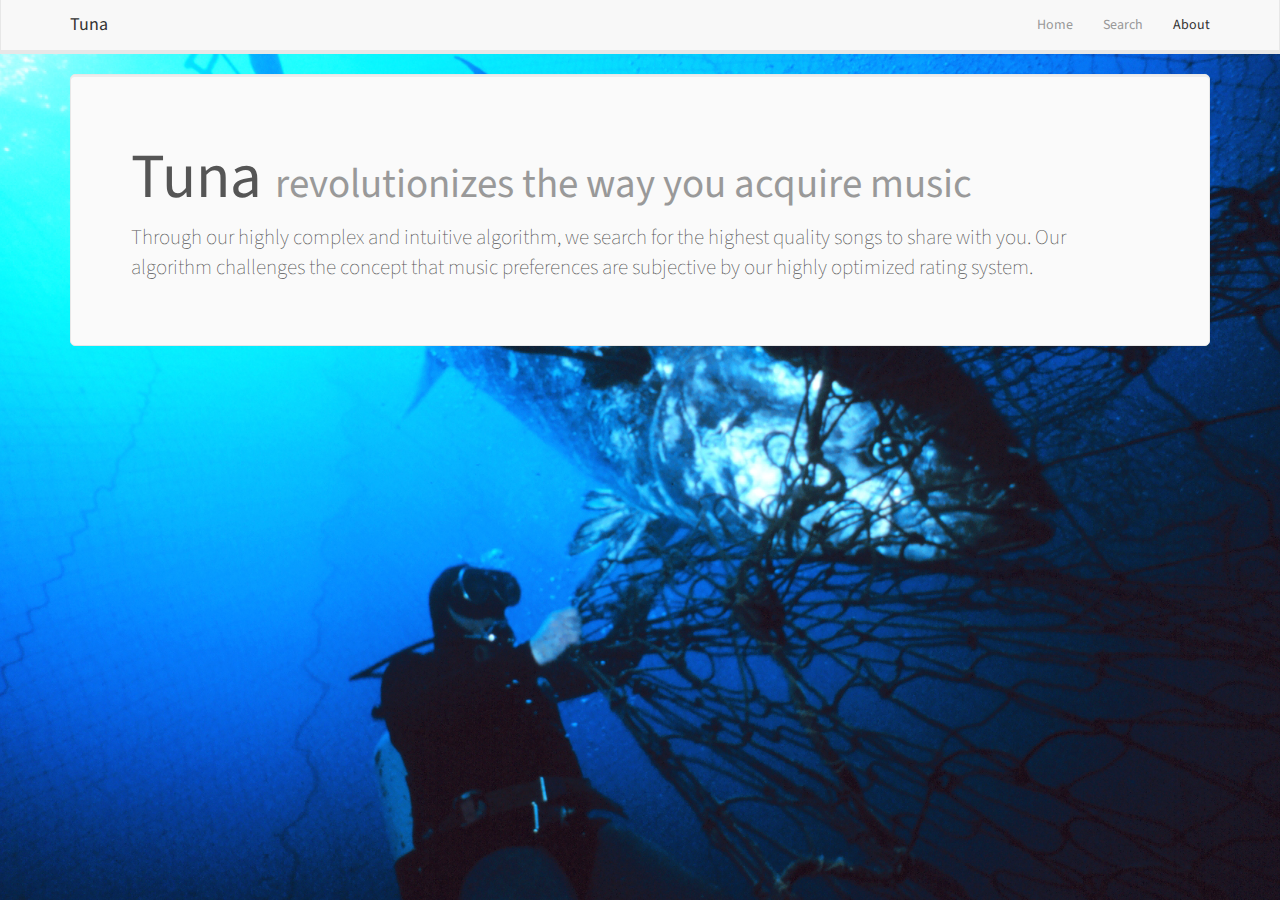
<file: tunadbo/about.html>
<html lang="en">
  <head>
    <meta charset="utf-8">
    <meta http-equiv="X-UA-Compatible" content="IE=edge">
    <meta name="viewport" content="width=device-width, initial-scale=1">
    <title>Tuna - About</title>

    <!-- Bootstrap -->
    <link href="css/bootstrap.min.css" rel="stylesheet">

        <link href="css/styles.css" rel="stylesheet">

    <!-- HTML5 Shim and Respond.js IE8 support of HTML5 elements and media queries -->
    <!-- WARNING: Respond.js doesn't work if you view the page via file:// -->
    <!--[if lt IE 9]>
      <script src="https://oss.maxcdn.com/html5shiv/3.7.2/html5shiv.min.js"></script>
      <script src="https://oss.maxcdn.com/respond/1.4.2/respond.min.js"></script>
    <![endif]-->
  </head>
  <body>

  	<div class ="navbar navbar-default navbar-static-top">
  		<div class = "container">


            <div class=".navbar-header">

	            <!-- Title -->
	  			<a href ="/" class="navbar-brand">Tuna</a>

	  			<!-- Nav button-->
	  			<button class = "navbar-toggle" data-toggle = "collapse" data-target = ".navHeaderCollapse">
	  				<span class = "icon-bar"></span>
	  				<span class = "icon-bar"></span>
	  				<span class = "icon-bar"></span>
	  			</button>
	  		</div>

  			<div class = "collapse navbar-collapse navHeaderCollapse">
  				<ul class = "nav navbar-nav navbar-right">
  					<li><a href = "/">Home</a></li> 
  					<li ><a href = "/search">Search</a></li> 
  					<li class = "active"><a href = "#">About</a></li> 
  				</ul>
  			</div> 

  		</div>
  	</div>


  	<div class="container">
      <div class = "jumbotron">
        <h1>Tuna <small>revolutionizes the way you acquire music</small></h1>
        
        <p>Through our highly complex and intuitive algorithm, we search for the highest quality songs to share with you. 
          Our algorithm challenges the concept that music preferences are subjective by our highly optimized rating system.</p>
      </div>

  	</div>


    <!-- jQuery (necessary for Bootstrap's JavaScript plugins) -->
    <script src="https://ajax.googleapis.com/ajax/libs/jquery/1.11.1/jquery.min.js"></script>
    <!-- Include all compiled plugins (below), or include individual files as needed -->
    <script src="js/bootstrap.min.js"></script>

    <script>
      (function(i,s,o,g,r,a,m){i['GoogleAnalyticsObject']=r;i[r]=i[r]||function(){
      (i[r].q=i[r].q||[]).push(arguments)},i[r].l=1*new Date();a=s.createElement(o),
      m=s.getElementsByTagName(o)[0];a.async=1;a.src=g;m.parentNode.insertBefore(a,m)
      })(window,document,'script','//www.google-analytics.com/analytics.js','ga');

      ga('create', 'UA-55205300-1', 'auto');
      ga('send', 'pageview');

    </script>
  </body>
</html>
</file>
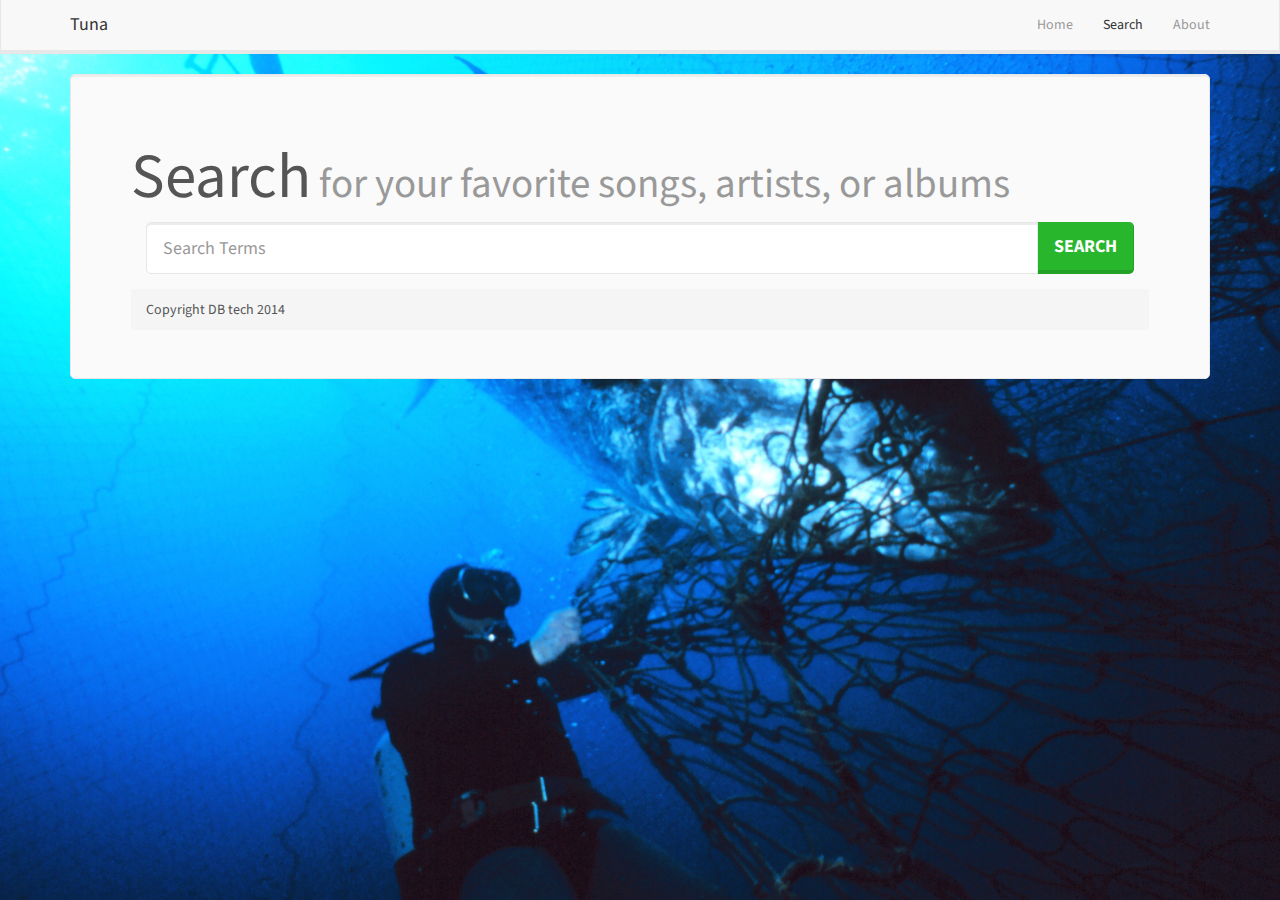
<file: tunadbo/search.html>
<html lang="en">
  <head>
    <meta charset="utf-8">
    <meta http-equiv="X-UA-Compatible" content="IE=edge">
    <meta name="viewport" content="width=device-width, initial-scale=1">
    <title>Tuna - Search</title>

    <!-- Bootstrap -->
    <link href="css/bootstrap.min.css" rel="stylesheet">

        <link href="css/styles.css" rel="stylesheet">

    <!-- HTML5 Shim and Respond.js IE8 support of HTML5 elements and media queries -->
    <!-- WARNING: Respond.js doesn't work if you view the page via file:// -->
    <!--[if lt IE 9]>
      <script src="https://oss.maxcdn.com/html5shiv/3.7.2/html5shiv.min.js"></script>
      <script src="https://oss.maxcdn.com/respond/1.4.2/respond.min.js"></script>
    <![endif]-->
  </head>
  <body>

  	<div class ="navbar navbar-default navbar-static-top">
  		<div class = "container">


            <div class=".navbar-header">

	            <!-- Title -->
	  			<a href ="/" class="navbar-brand">Tuna</a>

	  			<!-- Nav button-->
	  			<button class = "navbar-toggle" data-toggle = "collapse" data-target = ".navHeaderCollapse">
	  				<span class = "icon-bar"></span>
	  				<span class = "icon-bar"></span>
	  				<span class = "icon-bar"></span>
	  			</button>
	  		</div>

  			<div class = "collapse navbar-collapse navHeaderCollapse">
  				<ul class = "nav navbar-nav navbar-right">
  					<li><a href = "/">Home</a></li> 
  					<li class = "active"><a href = "#">Search</a></li> 
  					<li><a href = "/about">About</a></li> 
  				</ul>
  			</div>

  		</div>
  	</div>





    <!-- BODY -->
<div class = "container" id="container">
  <div class ="jumbotron"> 
    <h1>Search<small> for your favorite songs, artists, or albums</small></h1>
    <div class = "panel-body">
      <div class="input-group input-group-lg">
        <input type="text" class="form-control" placeholder="Search Terms" id="searchbox">
         <span class="input-group-btn"><button class="btn btn-success" type="button" id="searchButton">Search</button></span>
      </div>
    </div>

    <div class = "panel-footer">Copyright DB tech 2014</div>
  </div>

  <div class = "panel panel-default" id = "searchResults" style="opacity: 0;">
    <h2 class = "panel-heading" id="searchHeading">Search Results:</h2>
    <div class = "panel-body" id = "results">
      <ul class = "list-group" id = "resultsList">
      </ul>
    </div>
  </div>
</div>

    <!-- jQuery (necessary for Bootstrap's JavaScript plugins) -->
    <script src="https://ajax.googleapis.com/ajax/libs/jquery/1.11.1/jquery.min.js"></script>
    <!-- Include all compiled plugins (below), or include individual files as needed -->
    <script src="js/bootstrap.min.js"></script>
    <script src="//ajax.googleapis.com/ajax/libs/jquery/2.1.1/jquery.min.js"></script>
    <script>
    var previousSearch = '';
      $(document).ready(function(){
        $("#searchButton").click(function(){
          var searchbox = $('#searchbox').val();
          if (searchbox != "" && previousSearch!=searchbox){
            $('#searchResults').fadeTo('fast', 0, function()
              {
                $('#resultsList').html('');
                $('#searchHeading').html("Search Results -"+searchbox)
                getSearchResults(function(){
                $('#searchResults').fadeTo('slow', 1);
                  previousSearch = searchbox;
                })
              });
           

          }
          

        });
      });
      
      function getSearchResults(funct){
        var searchbox = $('#searchbox').val()
        $.getJSON( "api/search?query=" + searchbox, function( data ) {
            var items = [];
            if(data["id"] == "error")
              dispErr();
            else{
              count = 0
              $.each( data, function( key, array ) {
                //array function thing:
                items.push(formatting(key, array));
                count ++
              });
              //appendResults("results", items.join(""))
              var id = "resultsList"
              for (var i = 0; i < items.length; i++){
                appendResults(id, items[i])
              }
              $(id).show('slow');
              funct();
          }
          }).always(function() {clearInterval(loading);});
      }
      function appendResults(id, string){
        if(id[0] != "#") id = "#"+id;
        var value = $(id).html();
        $(id).html(value+string);
      }
      function formatting(key, array){
        var op = ""
        for (keyArr in array) { 
          op += keyArr+": "+array[keyArr]+"<br />"
        }
        var def = '<li class = "list-group-item">'+array['artist']+" - <strong>" + array['title']+'</strong></li>'
        var list = '<a href = "song?id='+array['id']+'"><li class = "list-group-item">'+array['artist']+" - <strong>" + array['title']+'</strong></li></a>'
        var panel = '<div class = "panel panel-default"><h3 class = "panel-heading">'+array['artist']+" - <strong>" + array['title']+'</strong></h3><div class="panel-body">'+op+'</div></div>'/*'<div class = "panel panel-default" id = '+array["title"]+'>
          <h3 class = "panel-heading">'+array["title"]+'</h3>
          <div class = "panel-body"><p>'+op+'</p>
        </div>'*/
        return list
      }
    </script>

    <script>
      (function(i,s,o,g,r,a,m){i['GoogleAnalyticsObject']=r;i[r]=i[r]||function(){
      (i[r].q=i[r].q||[]).push(arguments)},i[r].l=1*new Date();a=s.createElement(o),
      m=s.getElementsByTagName(o)[0];a.async=1;a.src=g;m.parentNode.insertBefore(a,m)
      })(window,document,'script','//www.google-analytics.com/analytics.js','ga');

      ga('create', 'UA-55205300-1', 'auto');
      ga('send', 'pageview');

    </script>
  </body>
</html>
</file>
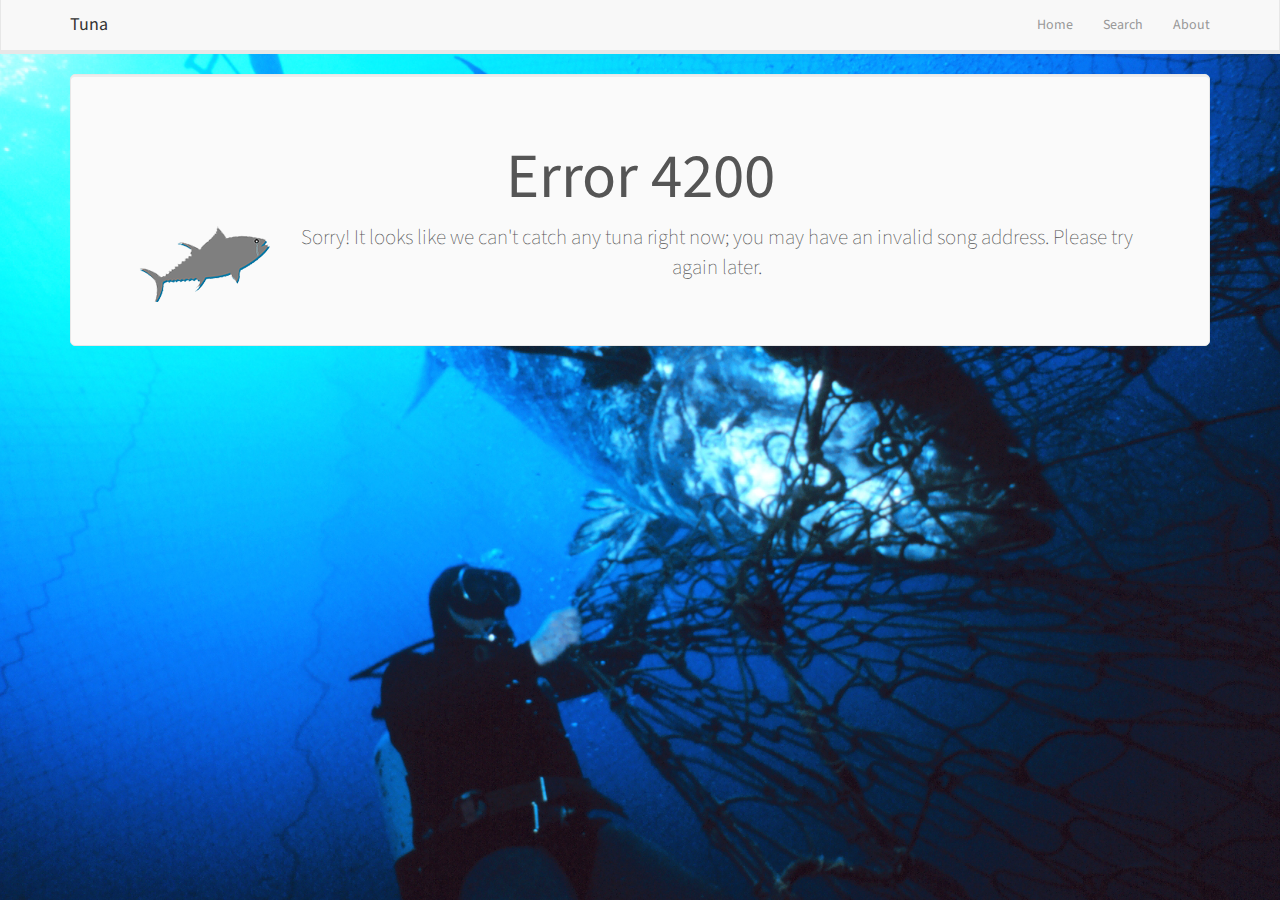
<file: tunadbo/song.html>
<html lang="en">
  <head>
    <meta charset="utf-8">
    <meta http-equiv="X-UA-Compatible" content="IE=edge">
    <meta name="viewport" content="width=device-width, initial-scale=1">
    <title>Tuna - </title>

    <!-- Bootstrap -->
    <link href="css/bootstrap.min.css" rel="stylesheet">
        <link href="css/bootstrap-social.css" rel="stylesheet">
<link href="//maxcdn.bootstrapcdn.com/font-awesome/4.2.0/css/font-awesome.min.css" rel="stylesheet">
        <link href="css/styles.css" rel="stylesheet">

    <!-- HTML5 Shim and Respond.js IE8 support of HTML5 elements and media queries -->
    <!-- WARNING: Respond.js doesn't work if you view the page via file:// -->
    <!--[if lt IE 9]>
      <script src="https://oss.maxcdn.com/html5shiv/3.7.2/html5shiv.min.js"></script>
      <script src="https://oss.maxcdn.com/respond/1.4.2/respond.min.js"></script>
    <![endif]-->

  </head>
  <body>

  	<div class ="navbar navbar-default navbar-static-top">
  		<div class = "container">


            <div class=".navbar-header">

	            <!-- Title -->
	  			<a href ="/" class="navbar-brand">Tuna</a>

	  			<!-- Nav button-->
	  			<button class = "navbar-toggle" data-toggle = "collapse" data-target = ".navHeaderCollapse">
	  				<span class = "icon-bar"></span>
	  				<span class = "icon-bar"></span>
	  				<span class = "icon-bar"></span>
	  			</button>
	  		</div>

  			<div class = "collapse navbar-collapse navHeaderCollapse">
  				<ul class = "nav navbar-nav navbar-right">
  					<li><a href = "/">Home</a></li> 
  					<li><a href = "/search">Search</a></li> 
  					<li><a href = "/about">About</a></li> 
  				</ul>
  			</div>

  		</div>
  	</div>





    <!-- BODY -->
    <div class = "container">
      <div class = "jumbotron">
        <h1 id = "stile" align="center"></h1>
        <p id = "sinfo" align="center"><span class="glyphicon glyphicon-refresh glyphicon-refresh-animate"></span> Hold on! There are currently <span id="tunaCount">0</span> tuna in the net. </p>
        <div id = "social" align="center"></div>
      </div>
    </div>



    <!-- jQuery (necessary for Bootstrap's JavaScript plugins) -->
    <script src="https://ajax.googleapis.com/ajax/libs/jquery/1.11.1/jquery.min.js"></script>
    <!-- Include all compiled plugins (below), or include individual files as needed -->
    <script src="js/bootstrap.min.js"></script>

     <script src="//ajax.googleapis.com/ajax/libs/jquery/2.1.1/jquery.min.js"></script>

    <script src="client.js"></script>

<script>
  (function(i,s,o,g,r,a,m){i['GoogleAnalyticsObject']=r;i[r]=i[r]||function(){
  (i[r].q=i[r].q||[]).push(arguments)},i[r].l=1*new Date();a=s.createElement(o),
  m=s.getElementsByTagName(o)[0];a.async=1;a.src=g;m.parentNode.insertBefore(a,m)
  })(window,document,'script','//www.google-analytics.com/analytics.js','ga');

  ga('create', 'UA-55205300-1', 'auto');
  ga('send', 'pageview');

</script>
  </body>
</html>
</file>
<file: tunadbo/css/styles.css>
@media (max-width: 768px){
  .navbar-nav li{
    text-align: center;
  }
}

/*!
 * Start Bootstrap - The Big Picture HTML Template (http://startbootstrap.com)
 * Code licensed under the Apache License v2.0.
 * For details, see http://www.apache.org/licenses/LICENSE-2.0.
 */

body {
	background: url('../css/Tuna_ensnared.jpg') no-repeat center center fixed;
    -webkit-background-size: cover;
    -moz-background-size: cover;
    -o-background-size: cover;
    background-size: cover;
}


.page-header{
	margin-top: 10;
}

.panel-body{
	padding-top: 0;
}

#topsongs{
    display:non;
}

.glyphicon-refresh-animate {
    -animation: spin .7s infinite linear;
    -webkit-animation: spin2 .7s infinite linear;
}

@-webkit-keyframes spin2 {
    from { -webkit-transform: rotate(0deg);}
    to { -webkit-transform: rotate(360deg);}
}

@keyframes spin {
    from { transform: scale(1) rotate(0deg);}
    to { transform: scale(1) rotate(360deg);}
}
</file>
